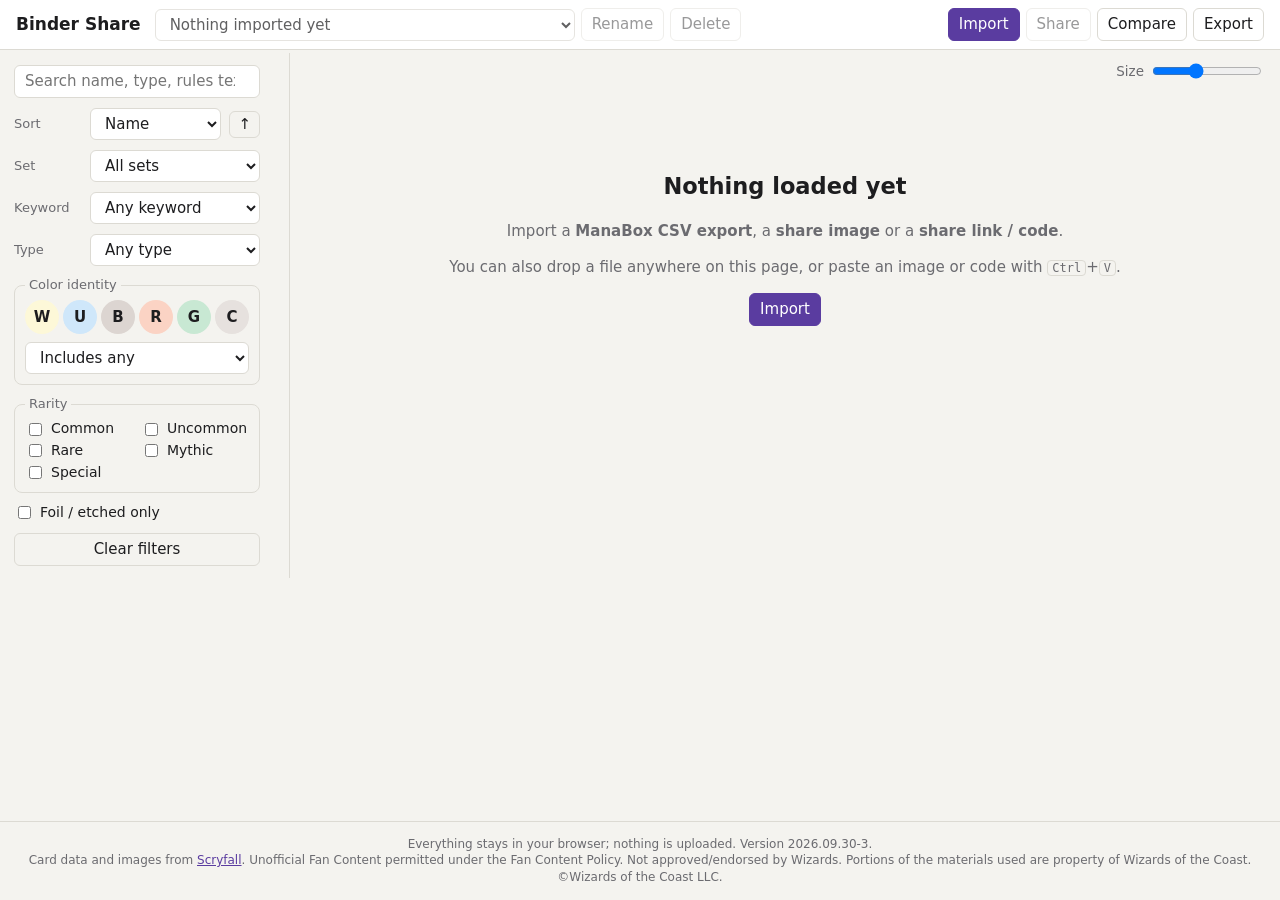
<file: index.html>
<!doctype html>
<html lang="en">
<head>
<meta charset="utf-8">
<meta name="viewport" content="width=device-width, initial-scale=1">
<title>Binder Share</title>
<meta name="description" content="View, filter and share Magic: The Gathering collections from ManaBox CSV exports. No accounts, nothing stored on a server.">
<meta name="app-version" content="2026.09.30-3">
<link rel="stylesheet" href="style.css?v=2026.09.30-3">
</head>
<body>
<header class="topbar">
  <div class="brand">Binder Share</div>
  <div class="viewpick">
    <label for="viewSelect" class="sr">Showing</label>
    <select id="viewSelect" title="Collection or list to show"></select>
    <button id="renameView" class="ghost" title="Rename">Rename</button>
    <button id="deleteView" class="ghost" title="Remove from this browser">Delete</button>
  </div>
  <div class="actions">
    <button id="importBtn" class="primary">Import</button>
    <button id="shareBtn">Share</button>
    <button id="compareBtn" title="Check a want list against a collection">Compare</button>
    <button id="exportBtn" title="Export for ManaBox, Cardmarket, Moxfield…, or back up all your data">Export</button>
    <button id="filtersToggle" class="only-narrow">Filters</button>
  </div>
</header>

<div class="layout">
  <aside id="sidebar" class="sidebar">
    <div class="field">
      <input id="q" type="search" placeholder="Search name, type, rules text, set…" autocomplete="off">
    </div>
    <div class="field row">
      <label for="sort">Sort</label>
      <select id="sort">
        <option value="name">Name</option>
        <option value="ci">Color identity</option>
        <option value="cmc">Mana value</option>
        <option value="rarity">Rarity</option>
        <option value="price">Price</option>
        <option value="set">Set</option>
        <option value="type">Type</option>
        <option value="qty">Quantity</option>
      </select>
      <button id="sortDir" class="ghost small" title="Sort direction">↑</button>
    </div>
    <div class="field row"><label for="fSet">Set</label><select id="fSet"></select></div>
    <div class="field row"><label for="fKeyword">Keyword</label><select id="fKeyword"></select></div>
    <div class="field row"><label for="fType">Type</label><select id="fType"></select></div>
    <div class="field row" id="binderRow"><label for="fBinder">Binder</label><select id="fBinder"></select></div>
    <fieldset>
      <legend>Color identity</legend>
      <div class="pips" id="pips"></div>
      <select id="colorMode">
        <option value="any">Includes any</option>
        <option value="within">Within (deck identity)</option>
        <option value="exact">Exactly</option>
      </select>
    </fieldset>
    <fieldset>
      <legend>Rarity</legend>
      <div id="rarities" class="checks"></div>
    </fieldset>
    <label class="check"><input type="checkbox" id="fFoil"> Foil / etched only</label>
    <button id="clearFilters" class="ghost wide">Clear filters</button>
    <div class="sidebox" id="setAsideBox">
      <div class="sidelabel">Set aside to</div>
      <select id="activeList"></select>
      <p class="hint">Click a card and use <b>Set aside 1</b>, right-click (long-press on touch), or select cards with Ctrl/Shift-click and press <kbd>A</kbd>.</p>
      <p class="hint">To remove cards from the collection, right-click them or select them and press <kbd>Del</kbd>. You're always asked first.</p>
    </div>
    <div class="sidebox" id="listBox" hidden>
      <p class="hint">In a list: <b>+</b>/<b>−</b> on a card, right-click for more. Select cards and press <kbd>Del</kbd> to remove.</p>
    </div>
  </aside>

  <main>
    <div class="statusbar">
      <span id="stats"></span>
      <span id="priceNote" class="pricenote" hidden><span id="priceWhen"></span><span id="priceChange"></span> <button id="refreshPrices" class="ghost small" title="Fetch current prices from Scryfall">Refresh</button></span>
      <span id="progress" hidden></span>
      <span id="wantChip" class="chip" hidden>Only cards on your want list <button id="wantChipClear" class="ghost small">Show all</button></span>
      <label class="zoom" title="Card size">Size <input id="zoom" type="range" min="100" max="260" value="160"></label>
    </div>
    <div id="empty" class="empty" hidden>
      <h2>Nothing loaded yet</h2>
      <p>Import a <b>ManaBox CSV export</b>, a <b>share image</b> or a <b>share link / code</b>.</p>
      <p>You can also drop a file anywhere on this page, or paste an image or code with <kbd>Ctrl</kbd>+<kbd>V</kbd>.</p>
      <button class="primary" id="emptyImport">Import</button>
    </div>
    <div id="grid" class="grid"></div>
  </main>
</div>

<footer>
  Everything stays in your browser; nothing is uploaded. <span id="appVersion"></span><br> Card data and images from
  <a href="https://scryfall.com" target="_blank" rel="noopener">Scryfall</a>.
  Unofficial Fan Content permitted under the Fan Content Policy. Not approved/endorsed by Wizards.
  Portions of the materials used are property of Wizards of the Coast. ©Wizards of the Coast LLC.
</footer>

<!-- card detail -->
<dialog id="detailDlg" class="dlg">
  <div class="dlg-body detail" id="detailBody"></div>
  <div class="dlg-foot"><div id="detailActions" class="grow"></div><button data-close>Close</button></div>
</dialog>

<!-- import -->
<dialog id="importDlg" class="dlg">
  <h2>Import</h2>
  <div class="dlg-body">
    <div id="dropZone" class="dropzone" tabindex="0">
      <b>Drop a ManaBox CSV, a share image or a backup file here</b>
      <span>or</span>
      <button id="pickFile" class="primary">Choose file…</button>
      <input id="fileInput" type="file" accept=".csv,text/csv,image/*,.json,application/json" hidden>
    </div>
    <label for="codeInput" class="sidelabel">…or paste a share link or code</label>
    <textarea id="codeInput" rows="3" placeholder="https://…#MTG1:…  or  MTG1:…"></textarea>
    <p class="hint">Tip: copy a share image in your chat app and press <kbd>Ctrl</kbd>+<kbd>V</kbd> anywhere on this page.</p>
    <p id="importMsg" class="msg"></p>
  </div>
  <div class="dlg-foot"><button id="importCode" class="primary">Import code</button><button data-close>Close</button></div>
</dialog>

<!-- share -->
<dialog id="shareDlg" class="dlg wide">
  <h2>Share</h2>
  <div class="dlg-body">
    <div class="share-top">
      <label>Title <input id="shareTitle" type="text" maxlength="80"></label>
      <span id="shareInfo" class="hint"></span>
    </div>
    <div class="seg" role="tablist" aria-label="What to share">
      <button role="tab" data-mode="sheet" aria-selected="true">Card sheet</button>
      <button role="tab" data-mode="qr" aria-selected="false">QR code only</button>
      <button role="tab" data-mode="text" aria-selected="false">Link / code</button>
    </div>
    <p id="modeHelp" class="hint"></p>
    <div id="sheetOpts" class="share-opts">
      <label>Columns <input id="shareCols" type="number" min="2" max="12" value="6"></label>
      <label class="check"><input id="sharePrices" type="checkbox" checked> Prices</label>
      <label class="check"><input id="sharePics" type="checkbox" checked> Card pictures</label>
    </div>
    <div id="imgWrap" class="sheet-wrap"><canvas id="sheet"></canvas></div>
    <div id="textWrap" class="textwrap" hidden>
      <label for="linkOut" class="sidelabel">Link: opens the site with these cards</label>
      <div class="copyrow"><input id="linkOut" type="text" readonly><button id="copyLink" class="primary">Copy link</button></div>
      <label for="codeOut" class="sidelabel">Code: paste into Import on the site</label>
      <div class="copyrow"><textarea id="codeOut" rows="4" readonly></textarea><button id="copyCode">Copy code</button></div>
    </div>
  </div>
  <div class="dlg-foot">
    <span id="shareMsg" class="msg grow"></span>
    <button id="copyImg" class="primary">Copy image</button>
    <button id="downloadImg">Download PNG</button>
    <button data-close>Close</button>
  </div>
</dialog>

<!-- compare want list -->
<dialog id="compareDlg" class="dlg wide">
  <h2>Compare a want list</h2>
  <div class="dlg-body">
    <div class="compare-in">
      <div class="grow">
        <label for="wantInput" class="sidelabel">Want list: copy it from Cardmarket (or type lines like “2 Sol Ring”) and paste here</label>
        <textarea id="wantInput" rows="7" placeholder="1&#10;Bloodstained Mire&#10;&#10;2 Sol Ring"></textarea>
      </div>
      <div class="compare-side">
        <label for="wantAgainst" class="sidelabel">Compare against</label>
        <select id="wantAgainst"></select>
        <button id="runCompare" class="primary">Compare</button>
      </div>
    </div>
    <p id="compareMsg" class="msg"></p>
    <div id="compareOut"></div>
  </div>
  <div class="dlg-foot">
    <button id="copyToBuy" disabled title="Cards you still need, one “quantity name” per line">Copy cards to buy</button>
    <button id="showOwned" disabled>Show owned in gallery</button>
    <button id="asideOwned" disabled title="Put the copies you own into a list, so you know what to pull from your binders">Set aside owned…</button>
    <button data-close>Close</button>
  </div>
</dialog>

<!-- export & backup -->
<dialog id="exportDlg" class="dlg wide">
  <h2>Export &amp; backup</h2>
  <div class="dlg-body">
    <p class="hint" id="exportWhat"></p>
    <fieldset class="formats">
      <legend>Format</legend>
      <label class="check"><input type="radio" name="fmt" value="manabox" checked> <span><b>ManaBox CSV</b> <span class="hint">same columns as a ManaBox export</span></span></label>
      <label class="check"><input type="radio" name="fmt" value="cardmarket"> <span><b>Cardmarket want list</b> <span class="hint">“1 Card Name” per line, for pasting</span></span></label>
      <label class="check"><input type="radio" name="fmt" value="moxfield"> <span><b>Moxfield / Archidekt / Arena text</b> <span class="hint">“1 Sol Ring (DSC) 94 *F*”</span></span></label>
      <label class="check"><input type="radio" name="fmt" value="csv"> <span><b>Spreadsheet CSV</b> <span class="hint">quantity, name, set, number, finish, rarity, price</span></span></label>
    </fieldset>
    <textarea id="exportOut" rows="10" readonly></textarea>
    <div class="row-btns">
      <button id="exportCopy" class="primary">Copy</button>
      <button id="exportDownload">Download file</button>
      <span id="exportMsg" class="msg"></span>
    </div>
    <hr class="sep">
    <h3 class="subhead">Backup</h3>
    <p class="hint">Everything is stored only in this browser. A backup file holds all your collections, lists and your last want list, so you can restore them after clearing browser data or move them to another device.</p>
    <div class="row-btns">
      <button id="backupBtn">Download backup</button>
      <button id="restoreBtn">Restore from backup…</button>
      <input id="restoreInput" type="file" accept=".json,application/json" hidden>
      <span id="backupMsg" class="msg"></span>
    </div>
  </div>
  <div class="dlg-foot"><button data-close>Close</button></div>
</dialog>

<!-- generic choice (replace / keep both …) -->
<dialog id="askDlg" class="dlg narrow">
  <h2 id="askTitle"></h2>
  <div class="dlg-body"><p id="askText"></p>
    <div id="askSelectWrap" class="ask-select" hidden><label for="askSelect" id="askSelectLabel"></label><select id="askSelect"></select></div>
    <p id="askHint" class="hint" hidden></p>
    <fieldset id="askRadios" class="ask-radios" hidden><legend id="askRadiosLabel"></legend><div id="askRadioList"></div></fieldset>
    <p id="askResult" class="ask-result" hidden></p>
  </div>
  <div class="dlg-foot" id="askBtns"></div>
</dialog>

<div id="ctxMenu" class="ctx" hidden></div>
<div id="toast" class="toast" hidden></div>
<div id="dropOverlay" class="drop-overlay" hidden>Drop to import</div>

<script src="vendor/qrcode-generator.js?v=2.0.4"></script>
<script src="vendor/zxing-reader.js?v=3.1.4"></script>
<script src="app.js?v=2026.09.30-3"></script>
</body>
</html>
</file>
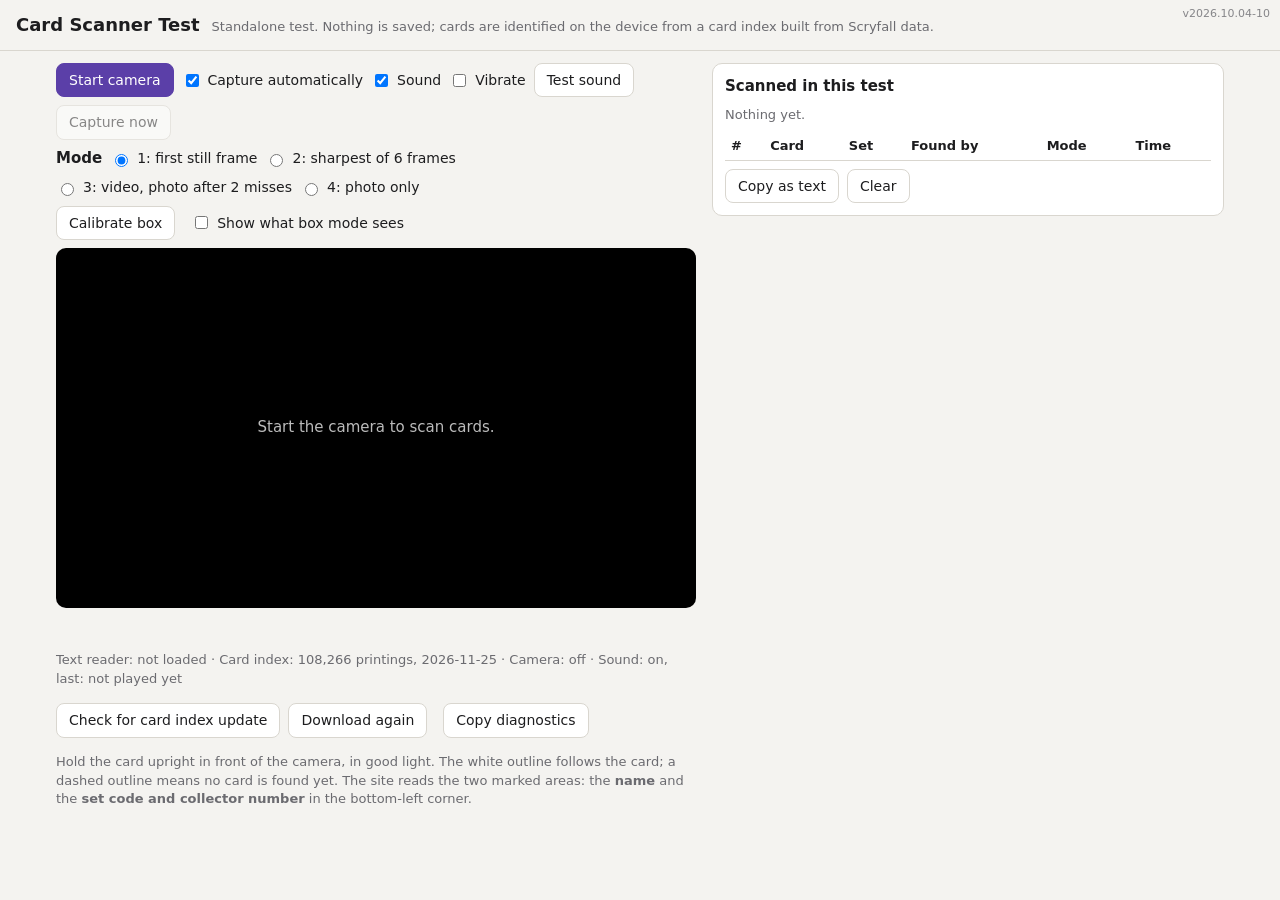
<file: scan-test/index.html>
<!doctype html>
<html lang="en">
<head>
<meta charset="utf-8">
<meta name="viewport" content="width=device-width, initial-scale=1">
<title>Card Scanner Test</title>
<meta name="app-version" content="scan-test 2026.10.04-10">
<style>
:root { --bg: #f4f3f0; --fg: #1d1d1f; --muted: #6b6b70; --line: #d9d6cf; --card: #fff; --accent: #5b3fa8; --ok: #1f7a3d; --warn: #9a6200; --bad: #b3261e; }
@media (prefers-color-scheme: dark) { :root { --bg: #17171a; --fg: #ececf0; --muted: #a0a0a8; --line: #34343a; --card: #222226; --accent: #a58cf0; --ok: #5fc27e; --warn: #e0a640; --bad: #f07a70; } }
* { box-sizing: border-box; }
[hidden] { display: none !important; }
body { margin: 0; background: var(--bg); color: var(--fg); font: 15px/1.45 system-ui, -apple-system, "Segoe UI", sans-serif; }
header { padding: 12px 16px; border-bottom: 1px solid var(--line); display: flex; align-items: baseline; gap: 12px; flex-wrap: wrap; }
header h1 { font-size: 18px; margin: 0; }
header span { color: var(--muted); font-size: 13px; }
header { position: relative; padding-right: 110px; }
.ver { position: absolute; top: 6px; right: 10px; font-size: 11px !important; font-variant-numeric: tabular-nums; opacity: .8; }
.ver.old { color: var(--bad) !important; opacity: 1; font-weight: 700; }
main { max-width: 1200px; margin: 0 auto; padding: 12px 16px 40px; display: grid; grid-template-columns: minmax(0, 1.25fr) minmax(0, 1fr); gap: 16px; }
@media (max-width: 860px) { main { grid-template-columns: 1fr; } }
.ctl { display: inline-flex; gap: 8px; align-items: center; flex-wrap: wrap; }
.camctl input[type=range] { width: 140px; }
.controls { display: flex; flex-wrap: wrap; gap: 8px; align-items: center; margin-bottom: 8px; }
button, select, input[type=text] { font: inherit; font-size: 14px; padding: 6px 12px; border-radius: 8px; border: 1px solid var(--line); background: var(--card); color: var(--fg); }
button { cursor: pointer; }
button.primary { background: var(--accent); border-color: var(--accent); color: #fff; }
button:disabled { opacity: .5; cursor: default; }
label.check { display: inline-flex; gap: 6px; align-items: center; font-size: 14px; }
.stage { position: relative; width: 100%; aspect-ratio: 16 / 9; max-height: 72vh; background: #000; border-radius: 10px; overflow: hidden; }
.stage video, .stage img { position: absolute; inset: 0; width: 100%; height: 100%; object-fit: cover; }
.stage svg { position: absolute; inset: 0; width: 100%; height: 100%; pointer-events: none; }
.stage .placeholder { position: absolute; inset: 0; display: flex; align-items: center; justify-content: center; color: #bbb; text-align: center; padding: 20px; }
.status { margin: 8px 0; font-weight: 600; min-height: 1.45em; }
.status.ok { color: var(--ok); } .status.warn { color: var(--warn); } .status.bad { color: var(--bad); }
.hint { color: var(--muted); font-size: 13px; }
.panel { background: var(--card); border: 1px solid var(--line); border-radius: 10px; padding: 12px; margin-bottom: 12px; }
.panel h2 { font-size: 15px; margin: 0 0 8px; }
.result { display: grid; grid-template-columns: 120px 1fr; gap: 12px; }
.result img { width: 120px; border-radius: 6px; }
.result .name { font-weight: 700; font-size: 16px; }
.tag { display: inline-block; font-size: 12px; font-weight: 700; padding: 1px 8px; border-radius: 10px; color: #fff; }
.tag.exact { background: var(--ok); } .tag.name { background: var(--warn); } .tag.fail { background: var(--bad); }
.crops { display: grid; gap: 6px; margin-top: 10px; }
.crops canvas { max-width: 100%; border: 1px solid var(--line); background: #fff; }
.crops code { font-size: 12px; white-space: pre-wrap; word-break: break-word; }
.picker { display: grid; grid-template-columns: repeat(auto-fill, minmax(96px, 1fr)); gap: 8px; margin-top: 8px; max-height: 360px; overflow: auto; }
.picker button { padding: 4px; display: flex; flex-direction: column; gap: 2px; font-size: 11px; text-align: center; }
.picker button img { width: 100%; border-radius: 4px; }
.picker button.sug { outline: 3px solid var(--ok); }
table { width: 100%; border-collapse: collapse; font-size: 13px; }
td, th { padding: 4px 6px; border-bottom: 1px solid var(--line); text-align: left; vertical-align: top; }
.stats { display: flex; gap: 12px; flex-wrap: wrap; font-size: 13px; margin-bottom: 8px; }
.row { display: flex; gap: 8px; flex-wrap: wrap; align-items: center; }
.manual { display: flex; gap: 6px; margin-top: 8px; }
.manual input { flex: 1; min-width: 0; }
</style>
</head>
<body>
<header>
  <h1>Card Scanner Test</h1>
  <span>Standalone test. Nothing is saved; cards are identified on the device from a card index built from Scryfall data.</span>
  <span id="ver" class="ver" title="Version of the page script that is running"></span>
</header>
<main>
  <section>
    <div class="controls">
      <button id="startCam" class="primary">Start camera</button>
      <button id="stopCam" hidden>Stop</button>
      <select id="camSelect" hidden title="Camera"></select>
      <label class="check"><input type="checkbox" id="auto" checked> Capture automatically</label>
      <label class="check" title="A short blip when a card is identified"><input type="checkbox" id="sound" checked> Sound</label>
      <label class="check" title="A short vibration when a card is identified (Android)"><input type="checkbox" id="vibrate"> Vibrate</label>
      <button id="testSound" title="Play the sound now">Test sound</button><span class="hint" id="soundMsg"></span>
      <button id="capture" disabled>Capture now</button>
    </div>
    <div class="controls">
      <span class="ctl mode" role="radiogroup" aria-label="Capture mode"><b>Mode</b>
        <label class="check" title="Read the first frame where the card is still. Fastest."><input type="radio" name="mode" value="1"> 1: first still frame</label>
        <label class="check" title="Look at about 6 frames over 0.7 s and read the sharpest. Helps when autofocus is still settling."><input type="radio" name="mode" value="2"> 2: sharpest of 6 frames</label>
        <label class="check" title="Read the video frame; if it doesn't identify the card, read a second frame; if that misses too, take a real photo (much sharper, 0.5–1.5 s slower) and read that. Photos: mostly Chrome on Android."><input type="radio" name="mode" value="3"> 3: video, photo after 2 misses</label>
        <label class="check" title="Read every card from a real photo (slower, sharpest). If the browser can't take photos, the video frame is read."><input type="radio" name="mode" value="4"> 4: photo only</label>
      </span>
    </div>
    <div class="controls">
      <button id="calib" title="With the phone fixed above the empty box: learn the box's colour and position">Calibrate box</button>
      <button id="boxOff" hidden>Box mode off</button>
      <span class="hint" id="boxNote"></span>
      <label class="check" title="Show the box-mode detection: red = much darker than the empty floor (card border), blue = search area, green = card found"><input type="checkbox" id="boxDbgOn"> Show what box mode sees</label>
    </div>
    <div class="controls camctl" id="camControls" hidden>
      <button id="torch" hidden>Flashlight</button>
      <span class="ctl" id="focusBox" hidden><label class="check"><input type="checkbox" id="autoFocus" checked> Auto focus</label>
        <input type="range" id="focus" disabled aria-label="Focus distance"><span id="focusVal" class="hint"></span></span>
      <span class="ctl" id="zoomBox" hidden><label for="zoom">Zoom</label> <button id="zoomOut" title="Zoom out a little" aria-label="Zoom out">−</button><input type="range" id="zoom" min="0" max="1000" step="1" aria-label="Zoom"><button id="zoomIn" title="Zoom in a little" aria-label="Zoom in">+</button><span id="zoomVal" class="hint"></span></span>
    </div>
    <div class="stage" id="stage">
      <video id="video" playsinline muted hidden></video>
      <div class="placeholder" id="placeholder">Start the camera to scan cards.</div>
      <svg id="overlay" hidden></svg>
    </div>
    <canvas id="boxDbg" hidden style="width:100%;max-width:480px;border-radius:8px;margin-top:6px;display:block"></canvas>
    <p class="status" id="status"></p>
    <p class="hint" id="diag"></p>
    <p class="row"><button id="idxCheck" title="Ask the site for the newest card index now">Check for card index update</button><button id="idxForce" title="Download the card index again even if it's current">Download again</button><span class="hint" id="idxMsg"></span><button id="copyDiag" title="Copy the line above as text, to paste into a message">Copy diagnostics</button></p>
    <p class="row" id="detailsRow" hidden><button id="camDetails" title="Show what this camera and browser report">Camera details</button><span class="hint" id="ctlNote"></span></p>
    <pre id="camDump" hidden style="max-height:220px;overflow:auto;font-size:11px;background:var(--card);border:1px solid var(--line);border-radius:8px;padding:8px"></pre>
    <p class="hint">Hold the card upright in front of the camera, in good light. The white outline follows the card; a dashed outline means no card is found yet. The site reads the two marked areas: the <b>name</b> and the <b>set code and collector number</b> in the bottom-left corner. <span id="camInfo"></span></p>
  </section>
  <section>
    <div class="panel" id="resultPanel" hidden>
      <h2>Last scan</h2>
      <div id="result"></div>
      <div id="pickerWrap" hidden>
        <div class="row"><p class="hint" id="pickerHint" style="margin:0;flex:1"></p><button id="skipPick" title="Don't add this card; continue scanning">Skip</button></div>
        <div class="picker" id="picker"></div>
      </div>
      <div class="manual"><input type="text" id="manualName" placeholder="Wrong card? Type the name…" list="acList"><datalist id="acList"></datalist><button id="manualGo">Find</button></div>
      <details class="crops" id="cropsBox"><summary>What was read</summary><div id="crops"></div></details>
    </div>
    <div class="panel">
      <h2>Scanned in this test</h2>
      <div class="stats" id="stats"></div>
      <table><thead><tr><th>#</th><th>Card</th><th>Set</th><th>Found by</th><th>Mode</th><th>Time</th></tr></thead><tbody id="log"></tbody></table>
      <div class="row" style="margin-top:8px"><button id="copyLog">Copy as text</button><button id="clearLog">Clear</button><span class="hint" id="copyMsg"></span></div>
    </div>
  </section>
</main>
<script src="vendor/tesseract/tesseract.min.js"></script>
<script src="scan.js?v=2026.10.04-10"></script>
</body>
</html>
</file>
<file: style.css>
:root {
  --bg: #f4f3ef; --panel: #ffffff; --fg: #1d1d1f; --muted: #6b6b70; --line: #dcdad3;
  --accent: #5a3ca0; --accent-fg: #ffffff; --sel: #2f7de1; --danger: #b3261e;
  --radius: 8px; --tile: 160px;
  color-scheme: light;
}
@media (prefers-color-scheme: dark) {
  :root {
    --bg: #141416; --panel: #1f1f23; --fg: #ececec; --muted: #9a9aa2; --line: #34343a;
    --accent: #a58bf0; --accent-fg: #141416; --sel: #5aa2ff; --danger: #ff8a80;
    color-scheme: dark;
  }
}
* { box-sizing: border-box; }
[hidden] { display: none !important; }
html, body { margin: 0; }
body {
  background: var(--bg); color: var(--fg);
  font: 15px/1.4 system-ui, -apple-system, "Segoe UI", Roboto, sans-serif;
  min-height: 100vh; display: flex; flex-direction: column;
}
a { color: var(--accent); }
button, input, select, textarea {
  font: inherit; color: var(--fg); background: var(--panel);
  border: 1px solid var(--line); border-radius: 6px; padding: 5px 10px;
}
button { cursor: pointer; }
button:hover { border-color: var(--muted); }
button.primary { background: var(--accent); color: var(--accent-fg); border-color: var(--accent); }
button.ghost { background: transparent; }
button.small { padding: 2px 8px; }
button.wide { width: 100%; }
button:disabled { opacity: .45; cursor: default; }
kbd { border: 1px solid var(--line); border-radius: 4px; padding: 0 4px; font-size: 12px; }
.sr { position: absolute; width: 1px; height: 1px; overflow: hidden; clip: rect(0 0 0 0); }

/* top bar */
.topbar {
  position: sticky; top: 0; z-index: 20; display: flex; flex-wrap: wrap; align-items: center;
  gap: 8px 14px; padding: 8px 16px; background: var(--panel); border-bottom: 1px solid var(--line);
}
.brand { font-weight: 700; font-size: 17px; }
.viewpick { display: flex; gap: 6px; align-items: center; flex: 1 1 280px; min-width: 0; }
.viewpick select { flex: 1 1 auto; min-width: 0; max-width: 420px; }
.actions { display: flex; flex-wrap: wrap; gap: 6px; }
.only-narrow { display: none; }

/* layout */
.layout { flex: 1; display: flex; align-items: flex-start; }
.sidebar {
  position: sticky; top: 53px; width: 290px; flex: 0 0 290px; max-height: calc(100vh - 53px);
  overflow-y: auto; overflow-x: hidden; scrollbar-gutter: stable;
  padding: 12px 14px; border-right: 1px solid var(--line); display: flex; flex-direction: column; gap: 10px;
}
.field input[type=search] { width: 100%; }
.field.row { display: flex; align-items: center; gap: 8px; }
.field.row label { flex: 0 0 68px; color: var(--muted); font-size: 13px; }
.field.row select { flex: 1; min-width: 0; }
fieldset { border: 1px solid var(--line); border-radius: var(--radius); padding: 6px 10px 10px; margin: 0; }
legend { color: var(--muted); font-size: 13px; padding: 0 4px; }
.pips { display: flex; gap: 4px; margin-bottom: 8px; }
.pips .pip { flex: 1 1 0; min-width: 0; max-width: 34px; aspect-ratio: 1; height: auto; }
.pip { width: 32px; height: 32px; padding: 0; border-radius: 50%; font-weight: 700; }
#colorMode { width: 100%; }
.checks { display: grid; grid-template-columns: 1fr 1fr; gap: 2px 8px; }
.check { display: flex; align-items: center; gap: 6px; font-size: 14px; cursor: pointer; }
.sidebox { border-top: 1px solid var(--line); padding-top: 10px; }
.sidebox select { width: 100%; }
.sidelabel { color: var(--muted); font-size: 13px; margin-bottom: 4px; display: block; }
.hint { color: var(--muted); font-size: 12.5px; margin: 6px 0 0; }

main { flex: 1; min-width: 0; padding: 0 16px 24px; }
.statusbar {
  display: flex; flex-wrap: wrap; align-items: center; gap: 6px 16px; padding: 10px 0;
  color: var(--muted); font-size: 13.5px;
}
#progress { color: var(--accent); }
.zoom { margin-left: auto; display: flex; align-items: center; gap: 6px; }
.zoom input { width: 110px; padding: 0; }

/* grid */
.grid { display: grid; grid-template-columns: repeat(auto-fill, minmax(var(--tile), 1fr)); gap: 14px; }
.tile { margin: 0; position: relative; user-select: none; -webkit-user-select: none; -webkit-touch-callout: none; }
.tile .art {
  position: relative; aspect-ratio: 488 / 680; border-radius: 4.75% / 3.5%; overflow: hidden;
  background: var(--line); cursor: pointer; outline: 3px solid transparent; outline-offset: 2px;
}
.tile.sel .art { outline-color: var(--sel); }
.tile img { width: 100%; height: 100%; display: block; object-fit: cover; }
.tile .ph {
  position: absolute; inset: 0; display: flex; flex-direction: column; align-items: center; justify-content: center;
  text-align: center; padding: 10px; font-size: 13px; gap: 6px; color: var(--muted);
}
.tile .ph b { color: var(--fg); }
.badge, .foil {
  position: absolute; font-size: 12px; font-weight: 700; color: #fff; border-radius: 10px; padding: 2px 7px;
  pointer-events: none;
}
/* quantity: a half-transparent white ball in the upper part of the card picture, scaled with the card size */
.tile .art { container-type: inline-size; }
.badge {
  top: 30%; left: 50%; transform: translate(-50%, -50%); width: 30cqw; aspect-ratio: 1; padding: 0; border-radius: 50%;
  display: flex; align-items: center; justify-content: center; opacity: .5;
  background: #fff; color: #000; box-shadow: 0 2px 8px rgba(0,0,0,.6);
}
.badge b {
  width: 90%; display: flex; align-items: center; justify-content: center; font-size: 15cqw; font-weight: 800; line-height: 1;
}
.badge.l3 b { font-size: 10cqw; } .badge.l4 b { font-size: 8cqw; } .badge.l5 b { font-size: 6.5cqw; }
.badge.l3 b, .badge.l4 b, .badge.l5 b { letter-spacing: -.03em; }
.foil { bottom: 4%; left: 6%; background: rgba(90,60,160,.92); }
.cap { display: flex; align-items: center; gap: 4px; margin-top: 4px; font-size: 12px; color: var(--muted); }
.cap .meta { flex: 1; min-width: 0; overflow: hidden; }
.cap .nm { color: var(--fg); font-weight: 600; white-space: nowrap; overflow: hidden; text-overflow: ellipsis; }
.cap .sub { display: flex; justify-content: space-between; gap: 4px; }
.cap .sub span:first-child { white-space: nowrap; overflow: hidden; text-overflow: ellipsis; }
.cap button { padding: 0; width: 28px; height: 28px; border-radius: 50%; font-weight: 700; flex: 0 0 auto; line-height: 1; }

.empty { text-align: center; padding: 60px 20px; color: var(--muted); }
.empty h2 { color: var(--fg); }

footer { color: var(--muted); font-size: 12px; text-align: center; padding: 14px 16px; border-top: 1px solid var(--line); }

/* dialogs */
.dlg {
  border: 1px solid var(--line); border-radius: 12px; background: var(--panel); color: var(--fg);
  padding: 0; width: min(760px, 94vw); max-height: 90vh;
}
.dlg[open] { display: flex; flex-direction: column; }
.dlg.wide { width: min(1200px, 96vw); }
.dlg::backdrop { background: rgba(0,0,0,.55); }
.dlg h2 { margin: 0; padding: 14px 18px 0; font-size: 18px; }
.dlg-body { padding: 14px 18px; overflow: auto; }
.dlg-foot {
  display: flex; flex-wrap: wrap; gap: 8px; align-items: center; justify-content: flex-end;
  padding: 10px 18px; border-top: 1px solid var(--line);
}
.grow { flex: 1; }
.msg { font-size: 13.5px; color: var(--muted); margin: 8px 0 0; }
.msg.err { color: var(--danger); }
.detail { display: flex; flex-wrap: wrap; gap: 18px; }
.detail .imgs { display: flex; gap: 8px; flex: 0 1 auto; }
.detail .imgs img { width: min(260px, 42vw); border-radius: 4.75% / 3.5%; }
.detail .txt { flex: 1 1 260px; }
.detail h3 { margin: 0 0 4px; }
.detail .oracle { white-space: pre-wrap; margin: 8px 0; }
.detail table { border-collapse: collapse; font-size: 14px; margin-top: 8px; }
.detail td { padding: 2px 12px 2px 0; vertical-align: top; }
.detail td:first-child { color: var(--muted); }
#detailActions { display: flex; flex-wrap: wrap; gap: 6px; align-items: center; }

.dropzone {
  border: 2px dashed var(--line); border-radius: var(--radius); padding: 26px 16px; text-align: center;
  display: flex; flex-direction: column; gap: 8px; align-items: center; margin-bottom: 14px;
}
.dropzone.over { border-color: var(--accent); }
#codeInput { width: 100%; font-family: ui-monospace, monospace; font-size: 12px; }

.share-top { display: flex; flex-wrap: wrap; gap: 8px 16px; align-items: center; margin-bottom: 12px; }
.share-top input { width: 260px; max-width: 70vw; }
.seg { display: inline-flex; border: 1px solid var(--line); border-radius: 8px; overflow: hidden; flex-wrap: wrap; }
.seg button { border: 0; border-radius: 0; padding: 7px 14px; background: transparent; }
.seg button + button { border-left: 1px solid var(--line); }
.seg button[aria-selected=true] { background: var(--accent); color: var(--accent-fg); }
.textwrap { display: flex; flex-direction: column; gap: 6px; margin-top: 10px; }
.copyrow { display: flex; gap: 8px; align-items: flex-start; margin-bottom: 8px; }
.copyrow input, .copyrow textarea { flex: 1; min-width: 0; font-family: ui-monospace, monospace; font-size: 12px; }
#sheetOpts { margin-bottom: 4px; }
.share-opts { display: flex; flex-wrap: wrap; gap: 10px 16px; align-items: center; }
.share-opts input[type=text] { width: 240px; }
.share-opts input[type=number] { width: 64px; }
.sheet-wrap { overflow: auto; border: 1px solid var(--line); border-radius: var(--radius); max-height: 60vh; margin-top: 10px; background: #f4f3ef; }
#sheet { display: block; max-width: 100%; height: auto; margin: 0 auto; }

/* context menu, toast, overlay */
.ctx {
  position: fixed; z-index: 50; min-width: 220px; background: var(--panel); border: 1px solid var(--line);
  border-radius: 8px; padding: 4px; box-shadow: 0 8px 28px rgba(0,0,0,.25);
}
.ctx .head { padding: 6px 10px; color: var(--muted); font-size: 12.5px; }
.ctx button {
  display: flex; justify-content: space-between; gap: 16px; width: 100%; text-align: left;
  border: 0; background: transparent; padding: 7px 10px; border-radius: 5px;
}
.ctx button:hover { background: var(--bg); }
.ctx button span { color: var(--muted); font-size: 12px; }
.ctx hr { border: 0; border-top: 1px solid var(--line); margin: 4px 0; }
.toast {
  position: fixed; left: 50%; bottom: 22px; transform: translateX(-50%); z-index: 60; max-width: 92vw;
  background: var(--fg); color: var(--bg); padding: 9px 16px; border-radius: 8px; font-size: 14px;
}
.toast button { margin-left: 10px; background: transparent; color: inherit; border: 1px solid currentColor; padding: 2px 10px; border-radius: 6px; cursor: pointer; font: inherit; }
.drop-overlay {
  position: fixed; inset: 0; z-index: 70; display: flex; align-items: center; justify-content: center;
  background: rgba(90,60,160,.25); font-size: 24px; font-weight: 700; color: var(--fg);
  border: 4px dashed var(--accent); pointer-events: none;
}

/* narrow screens */
@media (max-width: 760px) {
  .only-narrow { display: inline-block; }
  .brand { display: none; }
  .topbar { padding: 8px 10px; }
  .topbar button { padding: 5px 9px; }
  .viewpick { flex-basis: 100%; }
  .sidebar {
    display: none; position: fixed; top: 0; left: 0; bottom: 0; z-index: 40; width: min(300px, 86vw);
    max-height: none; background: var(--panel); box-shadow: 0 0 30px rgba(0,0,0,.35);
  }
  .sidebar.open { display: flex; }
  main { padding: 0 10px 20px; }
  .grid { gap: 10px; }
  .zoom { display: none; }
  .seg { display: flex; flex-wrap: nowrap; width: 100%; }
  .seg button { flex: 1 1 auto; padding: 7px 6px; font-size: 14px; white-space: nowrap; }
  .grid { grid-template-columns: repeat(auto-fill, minmax(min(var(--tile), 44vw), 1fr)); }
}

/* compare */
.chip { display: inline-flex; align-items: center; gap: 6px; background: var(--accent); color: var(--accent-fg); border-radius: 14px; padding: 2px 4px 2px 10px; font-size: 13px; }
.chip button { color: var(--accent-fg); border-color: transparent; }
.compare-in { display: flex; flex-wrap: wrap; gap: 12px 16px; align-items: flex-end; }
.compare-in textarea { width: 100%; font-size: 13px; }
.compare-side { display: flex; flex-direction: column; gap: 8px; min-width: 220px; }
.cmp-sum { display: flex; flex-wrap: wrap; gap: 8px; margin: 12px 0 4px; }
.cmp-sum span { border-radius: 14px; padding: 3px 12px; font-weight: 600; font-size: 14px; }
.st-have { background: #2e7d32; color: #fff; }
.st-part { background: #b26a00; color: #fff; }
.st-need { background: var(--line); color: var(--fg); }
.cmp-table { width: 100%; border-collapse: collapse; font-size: 14px; margin-top: 10px; }
.cmp-table th { text-align: left; color: var(--muted); font-weight: 600; font-size: 12.5px; padding: 6px 8px; border-bottom: 1px solid var(--line); }
.cmp-table td { padding: 6px 8px; border-bottom: 1px solid var(--line); vertical-align: top; }
.cmp-table td.num { text-align: right; white-space: nowrap; }
.cmp-table .prints { color: var(--muted); font-size: 12.5px; }
.cmp-table tr.group td { background: var(--bg); font-weight: 700; }
.cmp-table th.num { text-align: right; }
.pricenote { display: inline-flex; align-items: center; gap: 6px; font-size: 12.5px; }
.statusbar #stats { color: var(--fg); }
#codeOut { word-break: break-all; resize: vertical; min-height: 4.5em; }

/* export, backup, choice dialog, price change */
.dlg.narrow { width: min(560px, 94vw); }
.formats { display: flex; flex-direction: column; gap: 6px; margin-bottom: 10px; }
.formats .check { align-items: flex-start; }
.formats .check input { margin-top: 3px; }
#exportOut { width: 100%; font-family: ui-monospace, monospace; font-size: 12px; white-space: pre; }
.row-btns { display: flex; flex-wrap: wrap; gap: 8px; align-items: center; margin-top: 8px; }
.row-btns .msg { margin: 0; }
.sep { border: 0; border-top: 1px solid var(--line); margin: 16px 0 10px; }
.subhead { margin: 0 0 4px; font-size: 16px; }
.up { color: #2e7d32; font-weight: 600; }
.down { color: var(--danger); font-weight: 600; }
@media (prefers-color-scheme: dark) { .up { color: #81c784; } }
#askText { white-space: pre-line; margin: 0; }

/* color identity pips in Magic's mana colors: pale when off, full color with a ring when selected */
.pip { --tint: #e2ddda; --full: #8e8884; --on-fg: #fff;
  background: var(--tint); color: #1d1d1f; border: 2px solid transparent; transition: background .12s, box-shadow .12s; }
.pip[data-c="W"] { --tint: #fdf8d8; --full: #efe0a0; --on-fg: #3a3000; }
.pip[data-c="U"] { --tint: #cfe7fa; --full: #1e6fc2; }
.pip[data-c="B"] { --tint: #dcd5d1; --full: #2b2522; }
.pip[data-c="R"] { --tint: #fbd3c4; --full: #d23a2e; }
.pip[data-c="G"] { --tint: #c8e8d3; --full: #1f8a4c; }
.pip[data-c="C"] { --tint: #e6e1de; --full: #8e8884; }
.pip:hover { border-color: var(--full); }
.pip.on { background: var(--full); color: var(--on-fg); border-color: var(--ring, var(--full)); box-shadow: 0 0 0 2px var(--panel), 0 0 0 4px var(--ring, var(--full)); }
@media (prefers-color-scheme: dark) { .pip[data-c="B"] { --ring: #cfc6c1; } }
.ask-select { display: flex; align-items: center; gap: 10px; margin-top: 14px; }
.ask-select label { color: var(--muted); font-size: 13.5px; }
.ask-select select { flex: 1; min-width: 0; }
.ask-radios { margin-top: 12px; display: flex; flex-direction: column; gap: 4px; }
.ask-radios .check { align-items: flex-start; }
.ask-radios .check input { margin-top: 3px; }
#askHint { margin-top: 8px; }
.ask-result { margin: 10px 0 0; font-weight: 600; }
</file>
